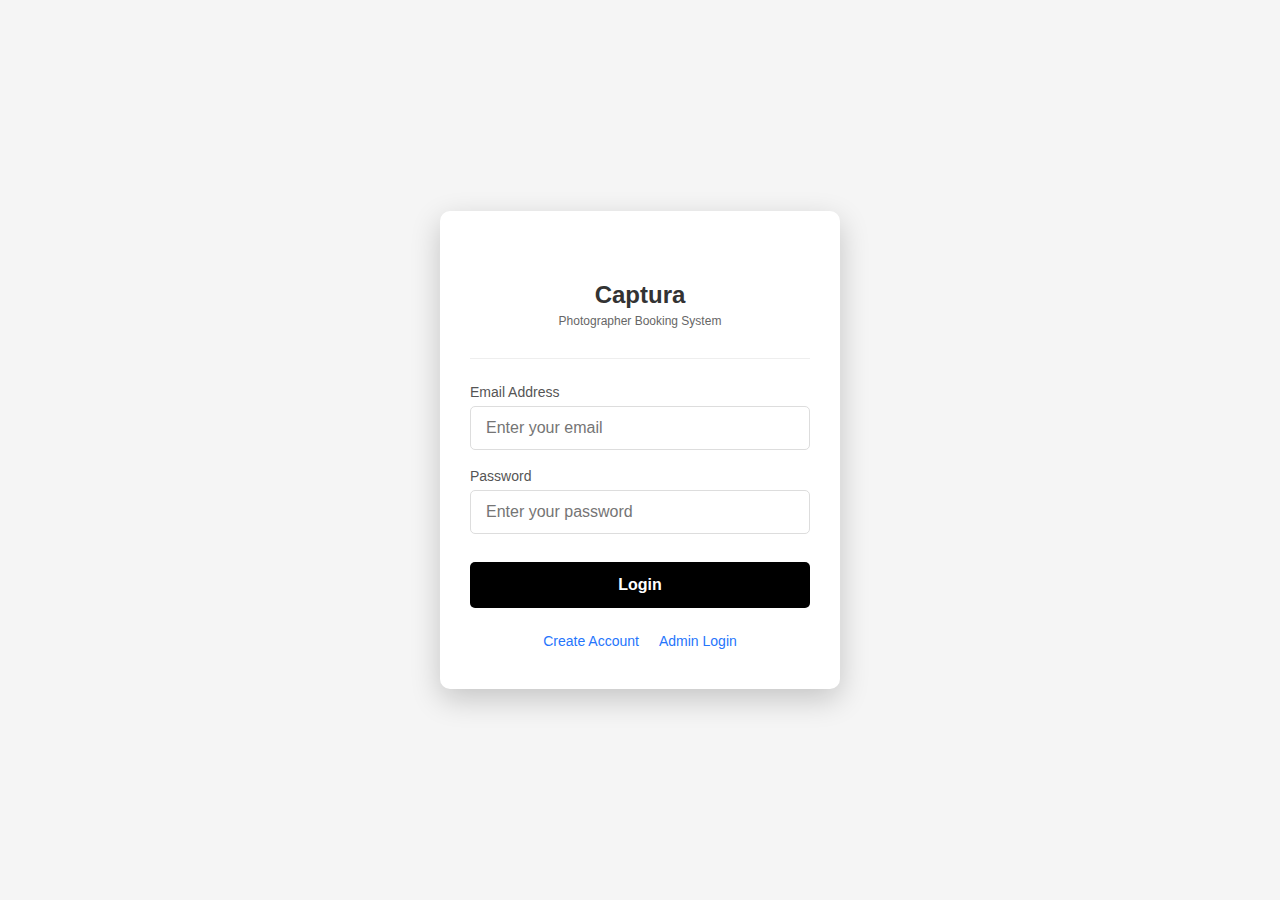
<file: index.html>
<!DOCTYPE html>
<html lang="en">
<head>
    <meta charset="UTF-8">
    <meta name="viewport" content="width=device-width, initial-scale=1.0">
    <title>Photographer Booking System | Login</title>
    <link rel="stylesheet" href="assets/css/style.css">
    <link rel="stylesheet" href="assets/css/responsive.css">
</head>
<body class="body">
    <div class="login-container">
        <div class="logo">
            <h1>Captura</h1>
            <p>Photographer Booking System</p>
        </div>
        
        <form action="login.php" method="post">
            <div class="form-group">
                <label for="email">Email Address</label>
                <input type="email" id="email" name="email" placeholder="Enter your email" required>
            </div>
            
            <div class="form-group">
                <label for="password">Password</label>
                <input type="password" id="password" name="password" placeholder="Enter your password" required>
            </div>
            
            <button type="submit" class="login-btn">Login</button>
        </form>
        
        <div class="links">
            <a href="create-user.html">Create Account</a>
            <a href="./admin/login.html">Admin Login</a>
        </div>
    </div>
</body>
</html>
</file>
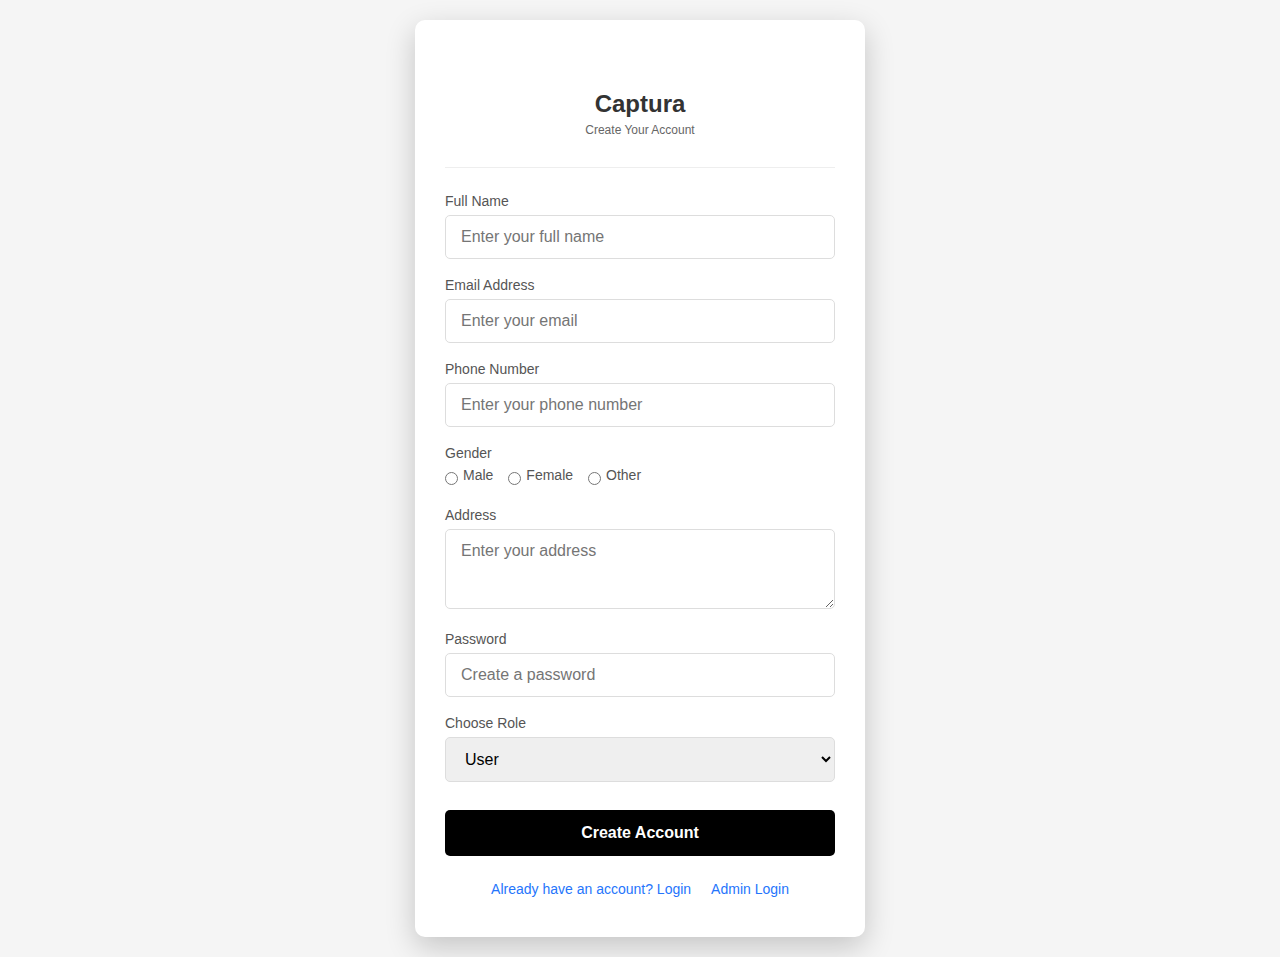
<file: create-user.html>
<!DOCTYPE html>
<html lang="en">
<head>
    <meta charset="UTF-8">
    <meta name="viewport" content="width=device-width, initial-scale=1.0">
    <title>Photographer Booking System | Register</title>
    <link rel="stylesheet" href="assets/css/style.css">
    <link rel="stylesheet" href="assets/css/responsive.css">
</head>
<body class="body">
    <div class="register-container">
        <div class="logo">
            <h1>Captura</h1>
            <p>Create Your Account</p>
        </div>
        
        <form action="create-user.php" method="post">
            <div class="form-group">
                <label for="name">Full Name</label>
                <input type="text" name="name" id="name" placeholder="Enter your full name" required>
            </div>
            
            <div class="form-group">
                <label for="email">Email Address</label>
                <input type="email" id="email" name="email" placeholder="Enter your email" required>
            </div>
            
            <div class="form-group">
                <label for="phone">Phone Number</label>
                <input type="text" id="phone" name="phone" placeholder="Enter your phone number" required>
            </div>
            
            <div class="form-group">
                <label for="gender">Gender</label>
                <div class="gender-options">
                    <div class="gender-option">
                        <input type="radio" id="male" name="gender" value="male">
                        <label for="male">Male</label>
                    </div>
                    <div class="gender-option">
                        <input type="radio" id="female" name="gender" value="female">
                        <label for="female">Female</label>
                    </div>
                    <div class="gender-option">
                        <input type="radio" id="other" name="gender" value="other">
                        <label for="other">Other</label>
                    </div>
                </div>
            </div>
            
            <div class="form-group">
                <label for="address">Address</label>
                <textarea id="address" name="address" placeholder="Enter your address"></textarea>
            </div>
            
            <div class="form-group">
                <label for="password">Password</label>
                <input type="password" id="password" name="password" placeholder="Create a password" required>
            </div>

            <div class="form-group">
                <label>Choose Role</label>
                <select name="role">
                    <option value="user">User</option>
                    <option value="photographer">Photographer</option>
                </select>
            </div>
            <button type="submit" class="register-btn">Create Account</button>
        </form>
        
        <div class="links">
            <a href="#">Already have an account? Login</a>
            <a href="#">Admin Login</a>
        </div>
    </div>
</body>
</html>
</file>
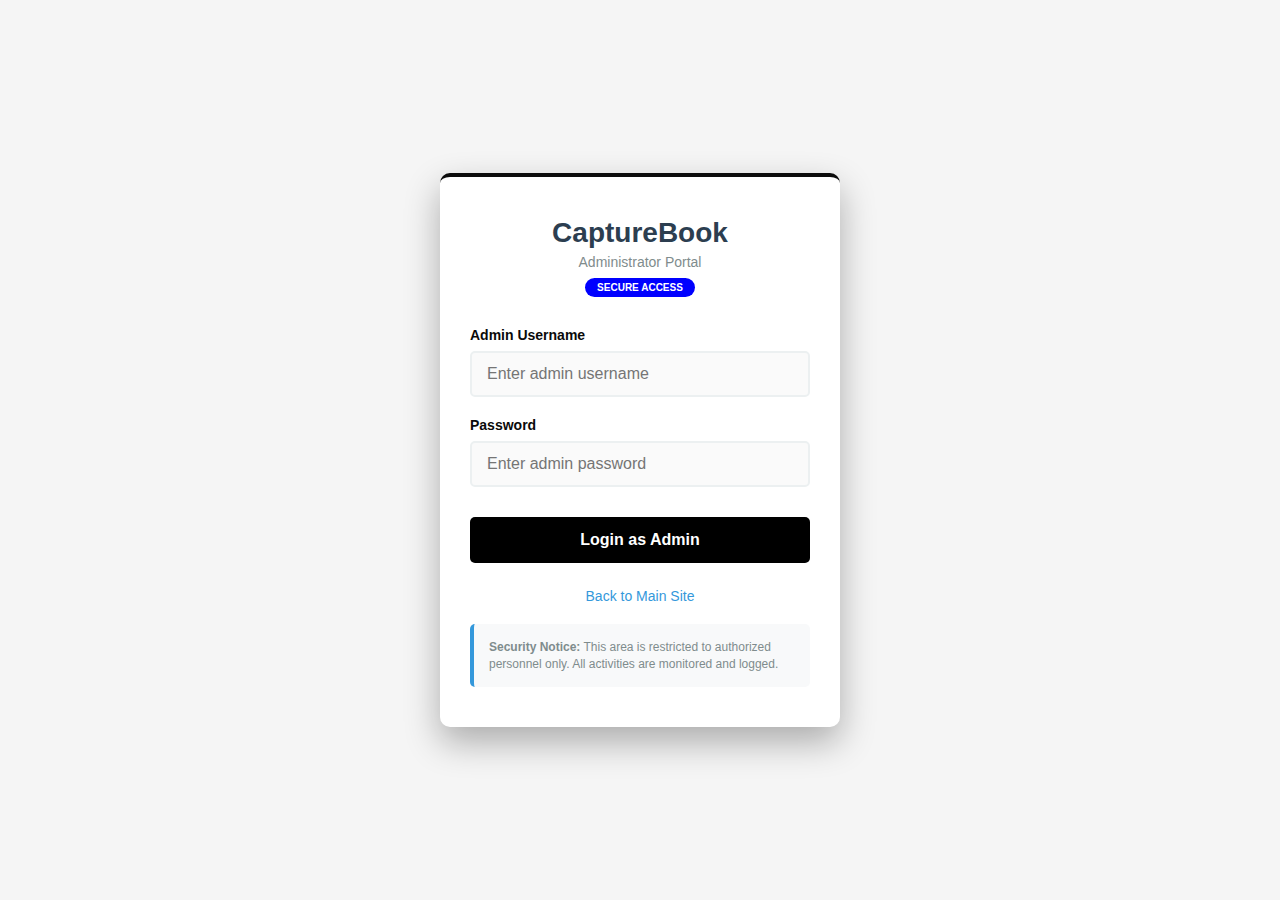
<file: admin/login.html>
<!DOCTYPE html>
<html lang="en">
<head>
    <meta charset="UTF-8">
    <meta name="viewport" content="width=device-width, initial-scale=1.0">
    <title>CaptureBook - Admin Login</title>
    <link rel="stylesheet" href="../assets/css/admin.css">
    <style>
        body {
            background-color: #f5f5f5;
            display: flex;
            justify-content: center;
            align-items: center;
            min-height: 100vh;
            background: whitesmoke;
            padding: 20px;
        }
    </style>
</head>
<body>
    <div class="admin-login-container">
        <div class="admin-logo">
            <h1>CaptureBook</h1>
            <p>Administrator Portal</p>
            <div class="admin-badge">SECURE ACCESS</div>
        </div>
        
        <form action="login.php" method="post">
            <div class="admin-form-group">
                <label for="admin-username" class="admin-label">Admin Username</label>
                <input type="text" id="admin-username" name="user-name" class="admin-input" placeholder="Enter admin username" required>
            </div>
            
            <div class="admin-form-group">
                <label for="admin-password" class="admin-label">Password</label>
                <input type="password" id="admin-password" name="password" class="admin-input" placeholder="Enter admin password" required>
            </div>
            
            <button type="submit" class="admin-login-btn">Login as Admin</button>
        </form>
        
        <div class="admin-links">
            <a href="../index.html" class="admin-link">Back to Main Site</a>
        </div>
        
        <div class="admin-security-note">
            <p><strong>Security Notice:</strong> This area is restricted to authorized personnel only. All activities are monitored and logged.</p>
        </div>
    </div>
</body>
</html>
</file>
<file: assets/css/style.css>
* {
            margin: 0;
            padding: 0;
            box-sizing: border-box;
            font-family: 'Segoe UI', Tahoma, Geneva, Verdana, sans-serif;
        }
        
        .body {
            background-color: #f5f5f5;
            display: flex;
            justify-content: center;
            align-items: center;
            min-height: 100vh;
            background: whitesmoke;
            padding: 20px;
        }
        
        .login-container {
            background-color: white;
            border-radius: 10px;
            box-shadow: 0 10px 30px rgba(0, 0, 0, 0.2);
            width: 100%;
            max-width: 400px;
            padding: 40px 30px;
            text-align: center;
        }
        
        .logo {
            margin-bottom: 30px;
        }
        
        .logo h1 {
            color: #333;
            font-size: 28px;
            font-weight: 600;
            margin-bottom: 5px;
        }
        
        .logo p {
            color: #666;
            font-size: 14px;
        }
        
        .form-group {
            margin-bottom: 20px;
            text-align: left;
        }
        
        label {
            display: block;
            margin-bottom: 8px;
            color: #555;
            font-weight: 500;
        }
        
        input[type="email"],
        input[type="password"] {
            width: 100%;
            padding: 12px 15px;
            border: 1px solid #ddd;
            border-radius: 5px;
            font-size: 16px;
            transition: border-color 0.3s;
        }
        
        input[type="email"]:focus,
        input[type="password"]:focus {
            border-color: #2575fc;
            outline: none;
        }
        
        .login-btn {
            background: black;
            color: white;
            border: none;
            border-radius: 5px;
            padding: 14px;
            width: 100%;
            font-size: 16px;
            font-weight: 600;
            cursor: pointer;
            transition: transform 0.2s, box-shadow 0.2s;
            margin-top: 10px;
        }
        
        .login-btn:hover {
            transform: translateY(-2px);
            box-shadow: 0 5px 15px rgba(37, 117, 252, 0.4);
        }
        
        .links {
            margin-top: 25px;
            display: flex;
            justify-content: space-between;
        }
        
        .links a {
            color: #2575fc;
            text-decoration: none;
            font-size: 14px;
            transition: color 0.3s;
        }
        
        .links a:hover {
            color: #6a11cb;
            text-decoration: underline;
        }

        .register-container {
            background-color: white;
            border-radius: 10px;
            box-shadow: 0 10px 30px rgba(0, 0, 0, 0.2);
            width: 100%;
            max-width: 450px;
            padding: 40px 30px;
            text-align: center;
        }
        
        .logo {
            margin-bottom: 25px;
        }
        
        .logo h1 {
            color: #333;
            font-size: 28px;
            font-weight: 600;
            margin-bottom: 5px;
        }
        
        .logo p {
            color: #666;
            font-size: 14px;
        }
        
        .form-group {
            margin-bottom: 18px;
            text-align: left;
        }
        
        label {
            display: block;
            margin-bottom: 6px;
            color: #555;
            font-weight: 500;
            font-size: 14px;
        }
        
        input[type="text"],
        input[type="email"],
        input[type="tel"],
        input[type="password"],
        textarea,
        select {
            width: 100%;
            padding: 12px 15px;
            border: 1px solid #ddd;
            border-radius: 5px;
            font-size: 16px;
            transition: border-color 0.3s;
        }
        
        input[type="text"]:focus,
        input[type="email"]:focus,
        input[type="tel"]:focus,
        input[type="password"]:focus,
        textarea:focus,
        select:focus {
            border-color: #2575fc;
            outline: none;
        }
        
        textarea {
            resize: vertical;
            min-height: 80px;
        }
        
        .gender-options {
            display: flex;
            gap: 15px;
            margin-top: 5px;
        }
        
        .gender-option {
            display: flex;
            align-items: center;
        }
        
        .gender-option input {
            margin-right: 5px;
        }
        
        .register-btn {
            background: black;
            color: white;
            border: none;
            border-radius: 5px;
            padding: 14px;
            width: 100%;
            font-size: 16px;
            font-weight: 600;
            cursor: pointer;
            transition: transform 0.2s, box-shadow 0.2s;
            margin-top: 10px;
        }
        
        .register-btn:hover {
            transform: translateY(-2px);
            box-shadow: 0 5px 15px rgba(37, 117, 252, 0.4);
        }
        
        .links {
            margin-top: 25px;
            display: flex;
            justify-content: center;
            gap: 20px;
        }
        
        .links a {
            color: #2575fc;
            text-decoration: none;
            font-size: 14px;
            transition: color 0.3s;
        }
        
        .links a:hover {
            color: #6a11cb;
            text-decoration: underline;
        }


.home-container {
            background-color: white;
            border-radius: 10px;
            box-shadow: 0 10px 30px rgba(0, 0, 0, 0.2);
            width: 100%;
            max-width: 1200px;
            margin: 0 auto;
            padding: 30px;
        }
        
        .header {
            display: flex;
            justify-content: space-between;
            align-items: center;
            margin-bottom: 30px;
            padding-bottom: 15px;
            border-bottom: 1px solid #eee;
        }
        
        .logo h1 {
            color: #333;
            font-size: 28px;
            font-weight: 600;
            margin-bottom: 5px;
        }
        
        .logo p {
            color: #666;
            font-size: 14px;
        }
        
        .user-info {
            display: flex;
            align-items: center;
            gap: 15px;
        }
        
        .avatar {
            width: 50px;
            height: 50px;
            border-radius: 50%;
            background: black;
            display: flex;
            align-items: center;
            justify-content: center;
            color: white;
            font-weight: bold;
            font-size: 20px;
            text-transform: uppercase;
        }
        
        .user-details h3 {
            margin-bottom: 5px;
            color: #333;
        }
        
        .user-details p {
            color: #666;
            font-size: 14px;
        }
        
        .logout-btn {
            background: #f5f5f5;
            color: #666;
            border: none;
            border-radius: 5px;
            padding: 8px 15px;
            font-size: 14px;
            cursor: pointer;
            transition: background 0.3s;
        }
        
        .logout-btn:hover {
            background: #e9e9e9;
        }
        
        .flex-container {
            display: flex;
            gap: 30px;
            margin-top: 20px;
        }
        
        .profile-section {
            flex: 1;
            background: #f9f9f9;
            border-radius: 10px;
            padding: 25px;
            text-align: left;
        }
        
        .photographers-section {
            flex: 2;
            background: #f9f9f9;
            border-radius: 10px;
            padding: 25px;
        }
        
        .section-title {
            margin-bottom: 20px;
            color: #333;
            font-size: 20px;
            padding-bottom: 10px;
            border-bottom: 1px solid #eee;
        }
        
        .profile-details p {
            margin-bottom: 15px;
            display: flex;
        }
        
        .profile-label {
            font-weight: 500;
            width: 100px;
            color: #555;
        }
        
        .profile-value {
            color: #333;
        }
        
        .photographer-list {
            display: grid;
            grid-template-columns: repeat(auto-fill, minmax(200px, 1fr));
            gap: 20px;
        }
        
        .photographer-card {
            background: white;
            border-radius: 8px;
            padding: 20px;
            box-shadow: 0 3px 10px rgba(0, 0, 0, 0.1);
            text-align: center;
            transition: transform 0.3s;
        }
        
        .photographer-card:hover {
            transform: translateY(-5px);
        }
        
        .photographer-avatar {
            width: 70px;
            height: 70px;
            border-radius: 50%;
            background: black;
            margin: 0 auto 15px;
            display: flex;
            align-items: center;
            justify-content: center;
            color: white;
            font-weight: bold;
            font-size: 24px;
        }
        
        .photographer-name {
            font-weight: 600;
            margin-bottom: 5px;
            color: #333;
        }
        
        .photographer-specialty {
            color: #666;
            font-size: 14px;
            margin-bottom: 10px;
        }
        
        .photographer-rating {
            color: #ffc107;
            margin-bottom: 15px;
            font-size: 14px;
        }
        
        .book-btn {
            background: black;
            color: white;
            border: none;
            border-radius: 5px;
            padding: 8px 15px;
            font-size: 14px;
            cursor: pointer;
            width: 100%;
            transition: opacity 0.3s;
        }
        
        .book-btn:hover {
            opacity: 0.9;
        }
        
        .booking-container {
            background-color: white;
            border-radius: 10px;
            box-shadow: 0 10px 30px rgba(0, 0, 0, 0.2);
            width: 100%;
            max-width: 450px;
            padding: 40px 30px;
            text-align: center;
            border: 1px solid lightgray;
        }
        
        .logo {
            margin-bottom: 25px;
        }
        
        .logo h1 {
            color: #333;
            font-size: 28px;
            font-weight: 600;
            margin-bottom: 5px;
        }
        
        .logo p {
            color: #666;
            font-size: 14px;
        }
        
        .form-group {
            margin-bottom: 18px;
            text-align: left;
        }
        
        label {
            display: block;
            margin-bottom: 6px;
            color: #555;
            font-weight: 500;
            font-size: 14px;
        }
        
        input[type="text"],
        input[type="date"],
        select {
            width: 100%;
            padding: 12px 15px;
            border: 1px solid #ddd;
            border-radius: 5px;
            font-size: 16px;
            transition: border-color 0.3s;
        }
        
        input[type="text"]:focus,
        input[type="date"]:focus,
        select:focus {
            border-color: #2575fc;
            outline: none;
        }
        
        .checkbox-group {
            display: flex;
            align-items: center;
            gap: 10px;
            margin-top: 10px;
        }
        
        .checkbox-group input {
            width: 18px;
            height: 18px;
        }
        
        .checkbox-group label {
            margin-bottom: 0;
            font-size: 14px;
            color: #555;
        }
        
        .book-btn {
            background: black;
            color: white;
            border: none;
            border-radius: 5px;
            padding: 14px;
            width: 100%;
            font-size: 16px;
            font-weight: 600;
            cursor: pointer;
            transition: transform 0.2s, box-shadow 0.2s;
            margin-top: 10px;
        }
        
        .book-btn:hover {
            transform: translateY(-2px);
            box-shadow: 0 5px 15px rgba(37, 117, 252, 0.4);
        }
        
        .links {
            margin-top: 25px;
            display: flex;
            justify-content: center;
            gap: 20px;
        }
        
        .links a {
            color: #2575fc;
            text-decoration: none;
            font-size: 14px;
            transition: color 0.3s;
        }
        
        .links a:hover {
            color: #6a11cb;
            text-decoration: underline;
        }

        .history-container {
            background-color: white;
            border-radius: 10px;
            box-shadow: 0 10px 30px rgba(0, 0, 0, 0.2);
            width: 100%;
            max-width: 800px;
            padding: 40px 30px;
        }
        
        .logo {
            margin-bottom: 25px;
            text-align: center;
        }
        
        .logo h1 {
            color: #333;
            font-size: 28px;
            font-weight: 600;
            margin-bottom: 5px;
        }
        
        .logo p {
            color: #666;
            font-size: 14px;
        }
        
        .user-info {
            display: flex;
            justify-content: space-between;
            align-items: center;
            margin-bottom: 25px;
            padding-bottom: 15px;
            border-bottom: 1px solid #eee;
        }
        
        .user-details h3 {
            color: #333;
            margin-bottom: 5px;
        }
        
        .user-details p {
            color: #666;
            font-size: 14px;
        }
        
        .back-btn {
            background: #f5f5f5;
            color: #666;
            border: none;
            border-radius: 5px;
            padding: 10px 20px;
            font-size: 14px;
            cursor: pointer;
            transition: background 0.3s;
            text-decoration: none;
            display: inline-block;
        }
        
        .back-btn:hover {
            background: #e9e9e9;
        }
        
        .section-title {
            margin-bottom: 20px;
            color: #333;
            font-size: 22px;
            text-align: center;
        }
        
        .orders-list {
            display: flex;
            flex-direction: column;
            gap: 20px;
        }
        
        .order-card {
            background: #f9f9f9;
            border-radius: 8px;
            padding: 20px;
            border-left: 4px solid #2575fc;
            transition: transform 0.2s;
        }
        
        .order-card:hover {
            transform: translateY(-2px);
            box-shadow: 0 5px 15px rgba(0, 0, 0, 0.1);
        }
        
        .order-header {
            display: flex;
            justify-content: space-between;
            align-items: center;
            margin-bottom: 15px;
            padding-bottom: 10px;
            border-bottom: 1px solid #eee;
        }
        
        .photographer-name {
            font-weight: 600;
            color: #333;
            font-size: 18px;
        }
        
        .order-status {
            padding: 5px 12px;
            border-radius: 20px;
            font-size: 12px;
            font-weight: 600;
        }
        
        .status-confirmed {
            background: #e7f7ef;
            color: #0d8b5e;
        }
        
        .status-pending {
            background: #fff4e5;
            color: #cc7a00;
        }
        
        .status-completed {
            background: #e6f3ff;
            color: #0066cc;
        }
        
        .order-details {
            display: grid;
            grid-template-columns: 1fr 1fr;
            gap: 15px;
        }
        
        .detail-item {
            display: flex;
            flex-direction: column;
        }
        
        .detail-label {
            font-size: 12px;
            color: #666;
            margin-bottom: 5px;
        }
        
        .detail-value {
            font-size: 16px;
            color: #333;
            font-weight: 500;
        }
        
        .no-orders {
            text-align: center;
            padding: 40px;
            color: #666;
        }
        
        .no-orders p {
            margin-bottom: 20px;
        }
        
        .book-now-btn {
            background: black;
            color: white;
            border: none;
            border-radius: 5px;
            padding: 12px 25px;
            font-size: 16px;
            font-weight: 600;
            cursor: pointer;
            transition: transform 0.2s, box-shadow 0.2s;
            text-decoration: none;
            display: inline-block;
        }
        
        .book-now-btn:hover {
            transform: translateY(-2px);
            box-shadow: 0 5px 15px rgba(37, 117, 252, 0.4);
        }

        .sidebar {
            min-width: 250px;
            background: white;
            box-shadow: 2px 0 10px rgba(0, 0, 0, 0.1);
            display: flex;
            flex-direction: column;
        }
        
        .logo {
            padding: 30px 20px;
            text-align: center;
            border-bottom: 1px solid #eee;
        }
        
        .logo h1 {
            color: #333;
            font-size: 24px;
            font-weight: 600;
            margin-bottom: 5px;
        }
        
        .logo p {
            color: #666;
            font-size: 12px;
        }
        
        .nav-links {
            flex: 1;
            padding: 20px 0;
        }
        
        .nav-item {
            display: flex;
            align-items: center;
            padding: 15px 25px;
            color: #555;
            text-decoration: none;
            transition: all 0.3s;
            border-left: 3px solid transparent;
        }
        
        .nav-item:hover {
            background: #f8f9fa;
            color: #2575fc;
            border-left-color: #2575fc;
        }
        
        .nav-item.active {
            background: linear-gradient(135deg, #6a11cb20 0%, #2575fc20 100%);
            color: #2575fc;
            border-left-color: #2575fc;
            font-weight: 600;
        }
        
        .nav-item i {
            margin-right: 12px;
            font-weight: bold;
        }
        
        .logout-section {
            padding: 20px;
            border-top: 1px solid #eee;
        }
        
        .logout-btn {
            display: flex;
            align-items: center;
            padding: 12px 20px;
            background: #f8f9fa;
            color: #dc3545;
            text-decoration: none;
            border-radius: 5px;
            transition: background 0.3s;
        }
        
        .logout-btn:hover {
            background: #ffe6e6;
        }
        
        /* Main Content Styles */
        .main-content {
            flex: 1;
            padding: 30px;
            background: #f8f9fa;
            overflow-y: auto;
        }
        
        .header {
            display: flex;
            justify-content: space-between;
            align-items: center;
            margin-bottom: 30px;
        }
        
        .welcome-section h2 {
            color: #333;
            font-size: 28px;
            margin-bottom: 5px;
        }
        
        .welcome-section p {
            color: #666;
        }
        
        .stats-cards {
            display: grid;
            grid-template-columns: repeat(auto-fit, minmax(200px, 1fr));
            gap: 20px;
            margin-bottom: 30px;
        }
        
        .stat-card {
            background: white;
            padding: 25px;
            border-radius: 10px;
            box-shadow: 0 3px 10px rgba(0, 0, 0, 0.1);
            text-align: center;
        }
        
        .stat-number {
            font-size: 32px;
            font-weight: 700;
            color: #2575fc;
            margin-bottom: 10px;
        }
        
        .stat-label {
            color: #666;
            font-size: 14px;
        }
        
        .section-title {
            margin: 30px 0 20px 0;
            color: #333;
            font-size: 22px;
        }
        
        .today-orders {
            background: white;
            border-radius: 10px;
            padding: 25px;
            box-shadow: 0 3px 10px rgba(0, 0, 0, 0.1);
        }
        
        .order-item {
            display: flex;
            justify-content: space-between;
            align-items: center;
            padding: 15px 0;
            border-bottom: 1px solid #eee;
        }
        
        .order-item:last-child {
            border-bottom: none;
        }
        
        .order-client {
            display: flex;
            align-items: center;
            gap: 15px;
        }
        
        .client-avatar {
            width: 40px;
            height: 40px;
            border-radius: 50%;
            background: linear-gradient(135deg, #6a11cb 0%, #2575fc 100%);
            display: flex;
            align-items: center;
            justify-content: center;
            color: white;
            font-weight: bold;
        }
        
        .client-info h4 {
            color: #333;
            margin-bottom: 3px;
        }
        
        .client-info p {
            color: #666;
            font-size: 13px;
        }
        
        .order-time {
            color: #666;
            font-size: 14px;
        }
        
        .order-status {
            padding: 6px 12px;
            border-radius: 20px;
            font-size: 12px;
            font-weight: 600;
        }
        
        .status-completed {
            background: #e6f3ff;
            color: #0066cc;
        }
        
        .status-inprogress {
            background: #fff4e5;
            color: #cc7a00;
        }
        
        .no-orders {
            text-align: center;
            padding: 40px;
            color: #666;
        }

.photographer-sidebar {
            width: 250px;
            background: white;
            box-shadow: 2px 0 10px rgba(0, 0, 0, 0.1);
            display: flex;
            flex-direction: column;
        }
        
        .photographer-logo {
            padding: 30px 20px;
            text-align: center;
            border-bottom: 1px solid #eee;
        }
        
        .photographer-logo h1 {
            color: #333;
            font-size: 24px;
            font-weight: 600;
            margin-bottom: 5px;
        }
        
        .photographer-logo p {
            color: #666;
            font-size: 12px;
        }
        
        .photographer-nav {
            flex: 1;
            padding: 20px 0;
        }
        
        .photographer-nav-item {
            display: flex;
            align-items: center;
            padding: 15px 25px;
            color: #555;
            text-decoration: none;
            transition: all 0.3s;
            border-left: 3px solid transparent;
        }
        
        .photographer-nav-item:hover {
            background: #f8f9fa;
            color: #2575fc;
            border-left-color: #2575fc;
        }
        
        .photographer-nav-item.active {
            background: linear-gradient(135deg, #6a11cb20 0%, #2575fc20 100%);
            color: #2575fc;
            border-left-color: #2575fc;
            font-weight: 600;
        }
        
        .photographer-logout {
            padding: 20px;
            border-top: 1px solid #eee;
        }
        
        .photographer-logout-btn {
            display: flex;
            align-items: center;
            padding: 12px 20px;
            background: #f8f9fa;
            color: #dc3545;
            text-decoration: none;
            border-radius: 5px;
            transition: background 0.3s;
        }
        
        .photographer-logout-btn:hover {
            background: #ffe6e6;
        }
        
        /* Profile Content */
        .profile-content {
            flex: 1;
            padding: 30px;
            background: #f8f9fa;
            overflow-y: auto;
        }
        
        .profile-header {
            display: flex;
            justify-content: space-between;
            align-items: center;
            margin-bottom: 30px;
        }
        
        .profile-title h2 {
            color: #333;
            font-size: 28px;
            margin-bottom: 5px;
        }
        
        .profile-title p {
            color: #666;
        }
        
        .profile-edit-btn {
            background: linear-gradient(135deg, #6a11cb 0%, #2575fc 100%);
            color: white;
            border: none;
            border-radius: 5px;
            padding: 12px 25px;
            font-size: 14px;
            font-weight: 600;
            cursor: pointer;
            transition: transform 0.2s, box-shadow 0.2s;
        }
        
        .profile-edit-btn:hover {
            transform: translateY(-2px);
            box-shadow: 0 5px 15px rgba(37, 117, 252, 0.4);
        }
        
        .profile-grid {
            display: grid;
            grid-template-columns: 1fr 1fr;
            gap: 30px;
        }
        
        .profile-card {
            background: white;
            border-radius: 10px;
            padding: 30px;
            box-shadow: 0 3px 10px rgba(0, 0, 0, 0.1);
        }
        
        .profile-section-title {
            color: #333;
            font-size: 20px;
            margin-bottom: 20px;
            padding-bottom: 10px;
            border-bottom: 1px solid #eee;
        }
        
        .profile-info {
            display: flex;
            flex-direction: column;
            gap: 20px;
        }
        
        .profile-field {
            display: flex;
            flex-direction: column;
        }
        
        .profile-label {
            color: #666;
            font-size: 14px;
            margin-bottom: 5px;
            font-weight: 500;
        }
        
        .profile-value {
            color: #333;
            font-size: 16px;
            padding: 10px 0;
        }
        
        .specialty-tags {
            display: flex;
            flex-wrap: wrap;
            gap: 10px;
            margin-top: 10px;
        }
        
        .specialty-tag {
            background: linear-gradient(135deg, #6a11cb20 0%, #2575fc20 100%);
            color: #2575fc;
            padding: 5px 12px;
            border-radius: 20px;
            font-size: 14px;
            font-weight: 500;
        }
        
        .stats-container {
            display: grid;
            grid-template-columns: 1fr 1fr;
            gap: 20px;
            margin-top: 20px;
        }
        
        .stat-box {
            text-align: center;
            padding: 20px;
            background: #f8f9fa;
            border-radius: 8px;
        }
        
        .stat-number {
            font-size: 24px;
            font-weight: 700;
            color: #2575fc;
            margin-bottom: 5px;
        }
        
        .stat-text {
            color: #666;
            font-size: 14px;
        }
        
        .bio-text {
            color: #555;
            line-height: 1.6;
            margin-top: 10px;
        }
        
        .equipment-list {
            list-style: none;
            margin-top: 10px;
        }
        
        .equipment-list li {
            padding: 8px 0;
            color: #555;
            border-bottom: 1px solid #f0f0f0;
        }
        
        .equipment-list li:last-child {
            border-bottom: none;
        }

.orders-grid {
            display: grid;
            gap: 20px;
            width: 100%;
            padding: 20px;
        }
        
        .order-card-main {
            background: white;
            border-radius: 10px;
            padding: 25px;
            box-shadow: 0 3px 10px rgba(0, 0, 0, 0.1);
            border-left: 4px solid #2575fc;
        }
        
        .order-header-main {
            display: flex;
            justify-content: space-between;
            align-items: flex-start;
            margin-bottom: 20px;
            padding-bottom: 15px;
            border-bottom: 1px solid #eee;
        }
        
        .order-client-main {
            display: flex;
            align-items: center;
            gap: 15px;
        }
        
        .client-avatar-main {
            width: 50px;
            height: 50px;
            border-radius: 50%;
            background: linear-gradient(135deg, #6a11cb 0%, #2575fc 100%);
            display: flex;
            align-items: center;
            justify-content: center;
            color: white;
            font-weight: bold;
            font-size: 18px;
        }
        
        .client-info-main h4 {
            color: #333;
            margin-bottom: 5px;
            font-size: 18px;
        }
        
        .client-info-main p {
            color: #666;
            font-size: 14px;
        }
        
        .order-meta-main {
            text-align: right;
        }
        
        .order-price {
            font-size: 20px;
            font-weight: 700;
            color: #2575fc;
            margin-bottom: 5px;
        }
        
        .order-date {
            color: #666;
            font-size: 14px;
        }
        
        .order-details-grid {
            display: grid;
            grid-template-columns: repeat(auto-fit, minmax(200px, 1fr));
            gap: 20px;
            margin-bottom: 20px;
        }
        
        .detail-item-main {
            display: flex;
            flex-direction: column;
        }
        
        .detail-label-main {
            font-size: 12px;
            color: #666;
            margin-bottom: 5px;
            text-transform: uppercase;
            letter-spacing: 0.5px;
        }
        
        .detail-value-main {
            font-size: 16px;
            color: #333;
            font-weight: 500;
        }
        
        .order-status-main {
            padding: 8px 16px;
            border-radius: 20px;
            font-size: 12px;
            font-weight: 600;
            display: inline-block;
        }
        
        .status-confirmed-main {
            background: #e7f7ef;
            color: #0d8b5e;
        }
        
        .status-pending-main {
            background: #fff4e5;
            color: #cc7a00;
        }
        
        .status-completed-main {
            background: #e6f3ff;
            color: #0066cc;
        }
        
        .status-cancelled-main {
            background: #ffe6e6;
            color: #dc3545;
        }
        
        .order-actions {
            display: flex;
            gap: 10px;
            margin-top: 20px;
            padding-top: 20px;
            border-top: 1px solid #eee;
        }
        
        .action-btn {
            padding: 8px 16px;
            border: none;
            border-radius: 5px;
            font-size: 14px;
            font-weight: 500;
            cursor: pointer;
            transition: all 0.3s;
        }
        
        .btn-primary {
            background: linear-gradient(135deg, #6a11cb 0%, #2575fc 100%);
            color: white;
        }
        
        .btn-secondary {
            background: #f8f9fa;
            color: #666;
            border: 1px solid #ddd;
        }
        
        .btn-danger {
            background: #dc3545;
            color: white;
        }
        
        .action-btn:hover {
            transform: translateY(-1px);
            box-shadow: 0 3px 8px rgba(0, 0, 0, 0.2);
        }
        
        .no-orders-main {
            text-align: center;
            padding: 60px 40px;
            color: #666;
        }
        
        .no-orders-main p {
            margin-bottom: 20px;
            font-size: 16px;
        }
        
        /* Stats Overview */
        .orders-stats {
            display: grid;
            grid-template-columns: repeat(auto-fit, minmax(200px, 1fr));
            gap: 20px;
            margin-bottom: 30px;
        }
        
        .stat-card-main {
            background: white;
            padding: 25px;
            border-radius: 10px;
            box-shadow: 0 3px 10px rgba(0, 0, 0, 0.1);
            text-align: center;
        }
        
        .stat-number-main {
            font-size: 32px;
            font-weight: 700;
            color: #2575fc;
            margin-bottom: 10px;
        }
        
        .stat-label-main {
            color: #666;
            font-size: 14px;
        }
</file>
<file: assets/css/responsive.css>
@media (max-width: 480px) {
            .login-container {
                padding: 30px 20px;
            }
            
            .links {
                flex-direction: column;
                gap: 10px;
                align-items: center;
            }
        }

@media (max-width: 480px) {
            .register-container {
                padding: 30px 20px;
            }
            
            .links {
                flex-direction: column;
                gap: 10px;
                align-items: center;
            }
        }

@media (max-width: 768px) {
            .flex-container {
                flex-direction: column;
            }
            
            .home-container {
                padding: 20px;
            }
            
            .header {
                flex-direction: column;
                gap: 15px;
                text-align: center;
            }
            
            .user-info {
                flex-direction: column;
            }
        }

 @media (max-width: 480px) {
            .booking-container {
                padding: 30px 20px;
            }
            
            .links {
                flex-direction: column;
                gap: 10px;
                align-items: center;
            }
        }

@media (max-width: 768px) {
            .order-details {
                grid-template-columns: 1fr;
            }
            
            .order-header {
                flex-direction: column;
                align-items: flex-start;
                gap: 10px;
            }
            
            .history-container {
                padding: 30px 20px;
            }
        }
        
        @media (max-width: 480px) {
            .user-info {
                flex-direction: column;
                gap: 15px;
                text-align: center;
            }
        }

        @media (max-width: 768px) {
            body {
                flex-direction: column;
            }
            
            .sidebar {
                width: 100%;
                height: auto;
            }
            
            .nav-links {
                display: flex;
                overflow-x: auto;
                padding: 10px 0;
            }
            
            .nav-item {
                flex-shrink: 0;
                border-left: none;
                border-bottom: 3px solid transparent;
            }
            
            .nav-item:hover,
            .nav-item.active {
                border-left: none;
                border-bottom-color: #2575fc;
            }
            
            .main-content {
                padding: 20px;
            }
            
            .stats-cards {
                grid-template-columns: 1fr;
            }
        }

@media (max-width: 968px) {
            .profile-grid {
                grid-template-columns: 1fr;
            }
        }
        
        @media (max-width: 768px) {
            body {
                flex-direction: column;
            }
            
            .photographer-sidebar {
                width: 100%;
                height: auto;
            }
            
            .photographer-nav {
                display: flex;
                overflow-x: auto;
                padding: 10px 0;
            }
            
            .photographer-nav-item {
                flex-shrink: 0;
                border-left: none;
                border-bottom: 3px solid transparent;
            }
            
            .photographer-nav-item:hover,
            .photographer-nav-item.active {
                border-left: none;
                border-bottom-color: #2575fc;
            }
            
            .profile-content {
                padding: 20px;
            }
            
            .profile-header {
                flex-direction: column;
                gap: 15px;
                text-align: center;
            }
            
            .stats-container {
                grid-template-columns: 1fr;
            }
        }

@media (max-width: 768px) {
            .orders-main-content {
                margin-left: 0;
                padding: 20px;
            }
            
            .orders-header {
                flex-direction: column;
                gap: 15px;
                text-align: center;
            }
            
            .orders-filter {
                flex-wrap: wrap;
                justify-content: center;
            }
            
            .order-header-main {
                flex-direction: column;
                gap: 15px;
            }
            
            .order-meta-main {
                text-align: left;
            }
            
            .order-details-grid {
                grid-template-columns: 1fr;
            }
            
            .order-actions {
                flex-wrap: wrap;
            }
            
            .orders-stats {
                grid-template-columns: 1fr;
            }
        }
</file>
<file: assets/css/admin.css>
*{
    margin: 0;
    padding: 0;
    box-sizing: border-box;
   }

   body{
    font-family: Arial, Helvetica, sans-serif;
   }
   
   .admin-login-container {
            background-color: white;
            border-radius: 10px;
            box-shadow: 0 15px 35px rgba(0, 0, 0, 0.3);
            width: 100%;
            max-width: 400px;
            padding: 40px 30px;
            text-align: center;
            border-top: 4px solid #0c0c0c;
        }
        
        .admin-logo {
            margin-bottom: 30px;
        }
        
        .admin-logo h1 {
            color: #2c3e50;
            font-size: 28px;
            font-weight: 700;
            margin-bottom: 5px;
        }
        
        .admin-logo p {
            color: #7f8c8d;
            font-size: 14px;
            font-weight: 500;
        }
        
        .admin-badge {
            display: inline-block;
            background: green;
            color: white;
            padding: 5px 15px;
            border-radius: 20px;
            font-size: 12px;
            font-weight: 600;
            margin-top: 5px;
        }
        
        .admin-form-group {
            margin-bottom: 20px;
            text-align: left;
        }
        
        .admin-label {
            display: block;
            margin-bottom: 8px;
            color: #0a0a0a;
            font-weight: 600;
            font-size: 14px;
        }
        
        .admin-input {
            width: 100%;
            padding: 12px 15px;
            border: 2px solid #ecf0f1;
            border-radius: 5px;
            font-size: 16px;
            transition: all 0.3s;
            background: #fafafa;
        }
        
        .admin-input:focus {
            border-color: #3498db;
            outline: none;
            background: white;
            box-shadow: 0 0 0 3px rgba(52, 152, 219, 0.1);
        }
        
        .admin-login-btn {
            background: black;
            color: white;
            border: none;
            border-radius: 5px;
            padding: 14px;
            width: 100%;
            font-size: 16px;
            font-weight: 600;
            cursor: pointer;
            transition: transform 0.2s, box-shadow 0.2s;
            margin-top: 10px;
        }
        
        .admin-login-btn:hover {
            transform: translateY(-2px);
            box-shadow: 0 8px 20px rgba(231, 76, 60, 0.4);
        }
        
        .admin-links {
            margin-top: 25px;
            display: flex;
            justify-content: center;
            gap: 20px;
        }
        
        .admin-link {
            color: #3498db;
            text-decoration: none;
            font-size: 14px;
            font-weight: 500;
            transition: color 0.3s;
        }
        
        .admin-link:hover {
            color: #2980b9;
            text-decoration: underline;
        }
        
        .admin-security-note {
            margin-top: 20px;
            padding: 15px;
            background: #f8f9fa;
            border-radius: 5px;
            border-left: 4px solid #3498db;
        }
        
        .admin-security-note p {
            color: #7f8c8d;
            font-size: 12px;
            text-align: left;
            line-height: 1.4;
        }
        
        @media (max-width: 480px) {
            .admin-login-container {
                padding: 30px 20px;
            }
            
            .admin-links {
                flex-direction: column;
                gap: 10px;
                align-items: center;
            }
        }

.admin-sidebar {
            width: 280px;
            background: black;
            color: white;
            display: flex;
            flex-direction: column;
            box-shadow: 2px 0 15px rgba(0, 0, 0, 0.3);
        }
        
        .admin-logo-section {
            padding: 30px 25px;
            text-align: center;
            border-bottom: 1px solid #2c3e50;
        }
        
        .admin-logo-section h1 {
            color: white;
            font-size: 24px;
            font-weight: 700;
            margin-bottom: 5px;
        }
        
        .admin-logo-section p {
            color: #bdc3c7;
            font-size: 12px;
            font-weight: 500;
        }
        
        .admin-badge {
            display: inline-block;
            background: blue;
            color: white;
            padding: 4px 12px;
            border-radius: 15px;
            font-size: 10px;
            font-weight: 600;
            margin-top: 8px;
        }
        
        .admin-nav-section {
            flex: 1;
            padding: 25px 0;
        }
        
        .admin-nav-item {
            display: flex;
            align-items: center;
            padding: 15px 30px;
            color: #bdc3c7;
            text-decoration: none;
            transition: all 0.3s;
            border-left: 4px solid transparent;
        }
        
        .admin-nav-item:hover {
            background: rgba(52, 73, 94, 0.5);
            color: white;
            border-left-color: #3498db;
        }
        
        .admin-nav-item.active {
            background: rgba(52, 73, 94, 0.8);
            color: white;
            border-left-color: #e74c3c;
            font-weight: 600;
        }
        
        .admin-nav-item i {
            margin-right: 15px;
            font-size: 18px;
            width: 20px;
            text-align: center;
        }
        
        .admin-logout-section {
            padding: 25px;
            border-top: 1px solid #2c3e50;
        }
        
        .admin-logout-btn {
            display: flex;
            align-items: center;
            padding: 12px 20px;
            background: rgba(231, 76, 60, 0.2);
            color: #e74c3c;
            text-decoration: none;
            border-radius: 5px;
            transition: background 0.3s;
            border: 1px solid rgba(231, 76, 60, 0.3);
        }
        
        .admin-logout-btn:hover {
            background: rgba(231, 76, 60, 0.3);
        }
        
    
        .admin-main-content {
            flex: 1;
            padding: 30px;
            overflow-y: auto;
        }
        
        .admin-header {
            display: flex;
            justify-content: space-between;
            align-items: center;
            margin-bottom: 30px;
            padding-bottom: 20px;
            border-bottom: 1px solid #e0e0e0;
        }
        
        .admin-welcome h2 {
            color: #2c3e50;
            font-size: 28px;
            margin-bottom: 5px;
        }
        
        .admin-welcome p {
            color: #7f8c8d;
        }
        
        .admin-user-info {
            display: flex;
            align-items: center;
            gap: 15px;
        }
        
        .admin-user-avatar {
            width: 45px;
            height: 45px;
            border-radius: 50%;
            background: black;
            display: flex;
            align-items: center;
            justify-content: center;
            color: white;
            font-weight: bold;
            font-size: 18px;
        }
        
        .admin-user-details h4 {
            color: #2c3e50;
            margin-bottom: 3px;
        }
        
        .admin-user-details p {
            color: #7f8c8d;
            font-size: 13px;
        }
        

        .admin-stats-grid {
            display: grid;
            grid-template-columns: repeat(auto-fit, minmax(220px, 1fr));
            gap: 25px;
            margin-bottom: 40px;
        }
        
        .admin-stat-card {
            background: white;
            padding: 25px;
            border-radius: 10px;
            box-shadow: 0 5px 15px rgba(0, 0, 0, 0.08);
            text-align: center;
            border-top: 4px solid;
            transition: transform 0.3s;
        }
        
        .admin-stat-card:hover {
            transform: translateY(-5px);
        }
        
        .stat-card-users {
            border-top-color: #3498db;
        }
        
        .stat-card-photographers {
            border-top-color: #9b59b6;
        }
        
        .stat-card-bookings {
            border-top-color: #2ecc71;
        }
        
        .stat-card-revenue {
            border-top-color: #e74c3c;
        }
        
        .admin-stat-number {
            font-size: 36px;
            font-weight: 700;
            margin-bottom: 10px;
        }
        
        .stat-number-users {
            color: #3498db;
        }
        
        .stat-number-photographers {
            color: #9b59b6;
        }
        
        .stat-number-bookings {
            color: #2ecc71;
        }
        
        .stat-number-revenue {
            color: #e74c3c;
        }
        
        .admin-stat-label {
            color: #7f8c8d;
            font-size: 14px;
            font-weight: 600;
        }
        
        .admin-section-title {
            color: #2c3e50;
            font-size: 22px;
            margin: 30px 0 20px 0;
            padding-bottom: 10px;
            border-bottom: 2px solid #ecf0f1;
        }
        
        .admin-activity-grid {
            display: grid;
            grid-template-columns: 2fr 1fr;
            gap: 25px;
        }
        
        .admin-activity-card {
            background: white;
            border-radius: 10px;
            padding: 25px;
            box-shadow: 0 5px 15px rgba(0, 0, 0, 0.08);
        }
        
        .activity-list {
            display: flex;
            flex-direction: column;
            gap: 15px;
        }
        
        .activity-item {
            display: flex;
            align-items: center;
            gap: 15px;
            padding: 15px;
            background: #f8f9fa;
            border-radius: 8px;
            transition: background 0.3s;
        }
        
        .activity-item:hover {
            background: #ecf0f1;
        }
        
        .activity-icon {
            width: 40px;
            height: 40px;
            border-radius: 50%;
            display: flex;
            align-items: center;
            justify-content: center;
            color: white;
            font-size: 16px;
        }
        
        .icon-user {
            background: #3498db;
        }
        
        .icon-photographer {
            background: #9b59b6;
        }
        
        .icon-booking {
            background: #2ecc71;
        }
        
        .activity-content h4 {
            color: #2c3e50;
            margin-bottom: 3px;
            font-size: 14px;
        }
        
        .activity-content p {
            color: #7f8c8d;
            font-size: 12px;
        }
        
        .activity-time {
            color: #95a5a6;
            font-size: 11px;
            margin-left: auto;
        }
        

        .quick-actions {
            display: grid;
            grid-template-columns: 1fr;
            gap: 15px;
        }
        
        .quick-action-btn {
            display: flex;
            align-items: center;
            gap: 15px;
            padding: 15px 20px;
            background: white;
            border: 2px solid #ecf0f1;
            border-radius: 8px;
            text-decoration: none;
            color: #2c3e50;
            transition: all 0.3s;
        }
        
        .quick-action-btn:hover {
            border-color: #3498db;
            transform: translateX(5px);
        }
        
        .action-icon {
            width: 40px;
            height: 40px;
            border-radius: 8px;
            display: flex;
            align-items: center;
            justify-content: center;
            color: white;
            font-size: 18px;
        }
        
        .action-manage-users {
            background: #3498db;
        }
        
        .action-manage-photographers {
            background: #9b59b6;
        }
        
        .action-view-reports {
            background: #e74c3c;
        }
        
        .action-system-settings {
            background: #f39c12;
        }
        
        .action-text h4 {
            margin-bottom: 3px;
            font-size: 14px;
        }
        
        .action-text p {
            color: #7f8c8d;
            font-size: 12px;
        }
        @media (max-width: 1024px) {
            .admin-activity-grid {
                grid-template-columns: 1fr;
            }
        }
        
        @media (max-width: 768px) {
            body {
                flex-direction: column;
            }
            
            .admin-sidebar {
                width: 100%;
                height: auto;
            }
            
            .admin-nav-section {
                display: flex;
                overflow-x: auto;
                padding: 15px 0;
            }
            
            .admin-nav-item {
                flex-shrink: 0;
                border-left: none;
                border-bottom: 3px solid transparent;
            }
            
            .admin-nav-item:hover,
            .admin-nav-item.active {
                border-left: none;
                border-bottom-color: #e74c3c;
            }
            
            .admin-main-content {
                padding: 20px;
            }
            
            .admin-header {
                flex-direction: column;
                gap: 15px;
                text-align: center;
            }
            
            .admin-stats-grid {
                grid-template-columns: 1fr;
            }
        }

.users-main-content {
            padding: 30px;
            background: transparent;
            min-height: 100vh;
        }
        
        .users-header {
            display: flex;
            justify-content: space-between;
            align-items: center;
            margin-bottom: 30px;
        }
        
        .users-title h2 {
            color: #2c3e50;
            font-size: 28px;
            margin-bottom: 5px;
        }
        
        .users-title p {
            color: #7f8c8d;
        }
        
        .users-actions {
            display: flex;
            gap: 15px;
            align-items: center;
        }
        
        .search-box {
            position: relative;
            width: 300px;
        }
        
        .search-input {
            width: 100%;
            padding: 12px 15px 12px 45px;
            border: 2px solid #ecf0f1;
            border-radius: 8px;
            font-size: 14px;
            background: white;
            transition: border-color 0.3s;
        }
        
        .search-input:focus {
            outline: none;
            border-color: #3498db;
        }
        
        .search-icon {
            position: absolute;
            left: 15px;
            top: 50%;
            transform: translateY(-50%);
            color: #7f8c8d;
        }
        
        .add-user-btn {
            background: linear-gradient(135deg, #2ecc71 0%, #27ae60 100%);
            color: white;
            border: none;
            border-radius: 8px;
            padding: 12px 25px;
            font-size: 14px;
            font-weight: 600;
            cursor: pointer;
            transition: transform 0.2s, box-shadow 0.2s;
            display: flex;
            align-items: center;
            gap: 8px;
        }
        
        .add-user-btn:hover {
            transform: translateY(-2px);
            box-shadow: 0 5px 15px rgba(46, 204, 113, 0.4);
        }
        
        .users-table-container {
            background: white;
            border-radius: 10px;
            box-shadow: 0 5px 15px rgba(0, 0, 0, 0.08);
            overflow: hidden;
        }
        
        .table-header {
            display: flex;
            justify-content: space-between;
            align-items: center;
            padding: 25px;
            border-bottom: 1px solid #ecf0f1;
        }
        
        .table-title {
            color: #2c3e50;
            font-size: 20px;
            font-weight: 600;
        }
        
        .table-filters {
            display: flex;
            gap: 15px;
            align-items: center;
        }
        
        .filter-select {
            padding: 10px 15px;
            border: 2px solid #ecf0f1;
            border-radius: 6px;
            background: white;
            color: #2c3e50;
            font-size: 14px;
            cursor: pointer;
        }
        
        .users-table {
            width: 100%;
            border-collapse: collapse;
        }
        
        .users-table thead {
            background: #f8f9fa;
        }
        
        .users-table th {
            padding: 18px 20px;
            text-align: left;
            color: #2c3e50;
            font-weight: 600;
            font-size: 14px;
            border-bottom: 1px solid #ecf0f1;
        }
        
        .users-table td {
            padding: 18px 20px;
            border-bottom: 1px solid #ecf0f1;
            color: #34495e;
            font-size: 14px;
        }
        
        .users-table tbody tr {
            transition: background 0.3s;
        }
        
        .users-table tbody tr:hover {
            background: #f8f9fa;
        }
        
        .user-info {
            display: flex;
            align-items: center;
            gap: 12px;
        }
        
        .user-avatar {
            width: 40px;
            height: 40px;
            border-radius: 50%;
            background: linear-gradient(135deg, #3498db 0%, #2980b9 100%);
            display: flex;
            align-items: center;
            justify-content: center;
            color: white;
            font-weight: 600;
            font-size: 16px;
        }
        
        .user-details h4 {
            color: #2c3e50;
            margin-bottom: 3px;
            font-size: 15px;
        }
        
        .user-details p {
            color: #7f8c8d;
            font-size: 13px;
        }
        
        .status-badge {
            padding: 6px 12px;
            border-radius: 20px;
            font-size: 12px;
            font-weight: 600;
            display: inline-block;
        }
        
        .status-active {
            background: #e7f7ef;
            color: #27ae60;
        }
        
        .status-inactive {
            background: #fef5e7;
            color: #f39c12;
        }
        
        .status-suspended {
            background: #fde8e8;
            color: #e74c3c;
        }
        
        .user-actions {
            display: flex;
            gap: 8px;
        }
        
        .action-btn {
            padding: 8px 12px;
            border: none;
            border-radius: 5px;
            font-size: 12px;
            font-weight: 500;
            cursor: pointer;
            transition: all 0.3s;
        }
        
        .btn-edit {
            background: #e3f2fd;
            color: #1976d2;
        }
        
        .btn-delete {
            background: #ffebee;
            color: #d32f2f;
        }
        
        .btn-view {
            background: #f3e5f5;
            color: #7b1fa2;
        }
        
        .action-btn:hover {
            transform: translateY(-1px);
            box-shadow: 0 2px 5px rgba(0, 0, 0, 0.1);
        }
        
        .table-footer {
            display: flex;
            justify-content: space-between;
            align-items: center;
            padding: 20px 25px;
            background: #f8f9fa;
            border-top: 1px solid #ecf0f1;
        }
        
        .table-info {
            color: #7f8c8d;
            font-size: 14px;
        }
        
        .pagination {
            display: flex;
            gap: 8px;
            align-items: center;
        }
        
        .page-btn {
            padding: 8px 12px;
            border: 1px solid #ecf0f1;
            background: white;
            color: #2c3e50;
            border-radius: 5px;
            cursor: pointer;
            transition: all 0.3s;
            font-size: 14px;
        }
        
        .page-btn:hover {
            background: #3498db;
            color: white;
            border-color: #3498db;
        }
        
        .page-btn.active {
            background: #3498db;
            color: white;
            border-color: #3498db;
        }
        
        @media (max-width: 1024px) {
            .users-main-content {
                margin-left: 0;
                padding: 20px;
            }
            
            .users-table-container {
                overflow-x: auto;
            }
            
            .users-table {
                min-width: 1000px;
            }
        }
        
        @media (max-width: 768px) {
            .users-header {
                flex-direction: column;
                gap: 15px;
                text-align: center;
            }
            
            .users-actions {
                flex-direction: column;
                width: 100%;
            }
            
            .search-box {
                width: 100%;
            }
            
            .table-header {
                flex-direction: column;
                gap: 15px;
                align-items: flex-start;
            }
            
            .table-filters {
                flex-wrap: wrap;
            }
            
            .table-footer {
                flex-direction: column;
                gap: 15px;
            }
        }
</file>
